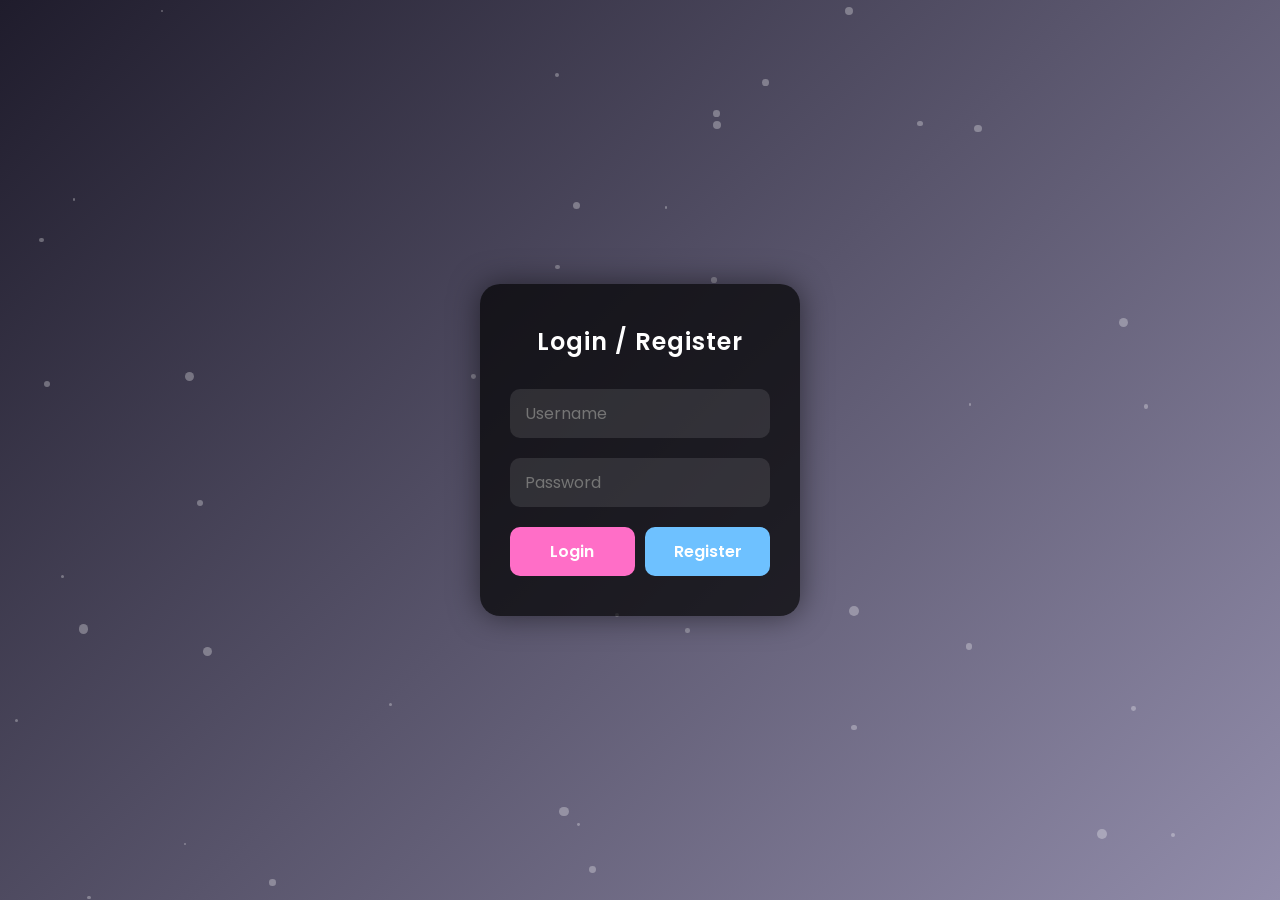
<file: chat_App/templates/index.html>
<!DOCTYPE html>
<html lang="en">
<head>
  <meta charset="UTF-8">
  <meta name="viewport" content="width=device-width, initial-scale=1.0">
  <title>Login / Register</title>
  <!-- Google Fonts -->
  <link href="https://fonts.googleapis.com/css2?family=Poppins:wght@300;400;600&display=swap" rel="stylesheet">

  <style>
    * { margin:0; padding:0; box-sizing:border-box; font-family:'Poppins', sans-serif; }
    body {
      height:100vh;
      display:flex;
      justify-content:center;
      align-items:center;
      background: linear-gradient(135deg, #1f1c2c, #928dab);
      overflow:hidden;
    }

    /* Floating particles background */
    .particles {
      position:absolute;
      width:100%;
      height:100%;
      z-index:1;
      overflow:hidden;
    }

    .particle {
      position:absolute;
      width:10px;
      height:10px;
      background: rgba(255,255,255,0.3);
      border-radius:50%;
      animation: float 10s linear infinite;
    }

    @keyframes float {
      0% { transform: translateY(0) translateX(0) scale(1); }
      50% { transform: translateY(-100vh) translateX(50px) scale(1.5); }
      100% { transform: translateY(0) translateX(-50px) scale(1); }
    }

    /* Form container */
    .login-container {
      position: relative;
      z-index: 2;
      background: rgba(0,0,0,0.7);
      padding: 40px 30px;
      border-radius: 20px;
      width: 320px;
      text-align:center;
      box-shadow: 0 0 30px rgba(0,0,0,0.5);
      animation: slideIn 1s ease forwards;
    }

    @keyframes slideIn {
      0% { opacity:0; transform: translateY(-50px); }
      100% { opacity:1; transform: translateY(0); }
    }

    h2 {
      color: #fff;
      margin-bottom:30px;
      font-weight:600;
      letter-spacing:1px;
    }

    input {
      width: 100%;
      padding:12px 15px;
      margin-bottom:20px;
      border-radius:10px;
      border:none;
      outline:none;
      font-size:16px;
      background: rgba(255,255,255,0.1);
      color: #fff;
      transition:0.3s;
    }

    input:focus {
      background: rgba(255,255,255,0.2);
      box-shadow: 0 0 10px #ff6ec7;
    }

    button {
      width: 48%;
      padding:12px;
      border:none;
      border-radius:10px;
      font-size:16px;
      cursor:pointer;
      transition:0.3s;
      font-weight:600;
    }

    button[name="action"][value="login"] {
      background: #ff6ec7;
      color:#fff;
      margin-right:4%;
    }

    button[name="action"][value="register"] {
      background: #6ec1ff;
      color:#fff;
    }

    button:hover {
      transform: scale(1.05);
      box-shadow: 0 0 15px rgba(255,110,199,0.5);
    }

    /* Floating emojis animation */
    .emoji-feedback {
      position:absolute;
      font-size:24px;
      pointer-events:none;
      opacity:0;
      animation: floatUp 1s forwards;
    }

    @keyframes floatUp {
      0% { transform: translateY(0); opacity:1; }
      100% { transform: translateY(-60px); opacity:0; }
    }

  </style>
</head>
<body>

  <div class="particles"></div>

  <div class="login-container">
    <h2>Login / Register</h2>
    <form method="POST" id="loginForm">
      <input name="username" placeholder="Username" required autocomplete="off" />
      <input name="password" type="password" placeholder="Password" required />
      <div style="display:flex; justify-content:space-between;">
        <button name="action" value="login">Login</button>
        <button name="action" value="register">Register</button>
      </div>
    </form>
  </div>

  <script>
    // ---------- Create particles ----------
    const particlesContainer = document.querySelector('.particles');
    const particleCount = 40;
    for(let i=0;i<particleCount;i++){
      const p = document.createElement('div');
      p.classList.add('particle');
      p.style.left = Math.random()*100+'%';
      p.style.top = Math.random()*100+'%';
      p.style.width = (Math.random()*8+2)+'px';
      p.style.height = p.style.width;
      p.style.animationDuration = (Math.random()*8+5)+'s';
      particlesContainer.appendChild(p);
    }

    // ---------- Emoji feedback ----------
    const loginForm = document.getElementById('loginForm');
    loginForm.addEventListener('submit', e => {
      const emojis = ['😎','🔥','💜','✨','🚀'];
      const x = Math.random()*(window.innerWidth-30);
      const y = Math.random()*(window.innerHeight-30);
      const emoji = document.createElement('div');
      emoji.classList.add('emoji-feedback');
      emoji.style.left = x+'px';
      emoji.style.top = y+'px';
      emoji.innerText = emojis[Math.floor(Math.random()*emojis.length)];
      document.body.appendChild(emoji);
      setTimeout(()=> emoji.remove(),1000);
    });
  </script>
</body>
</html>
</file>
